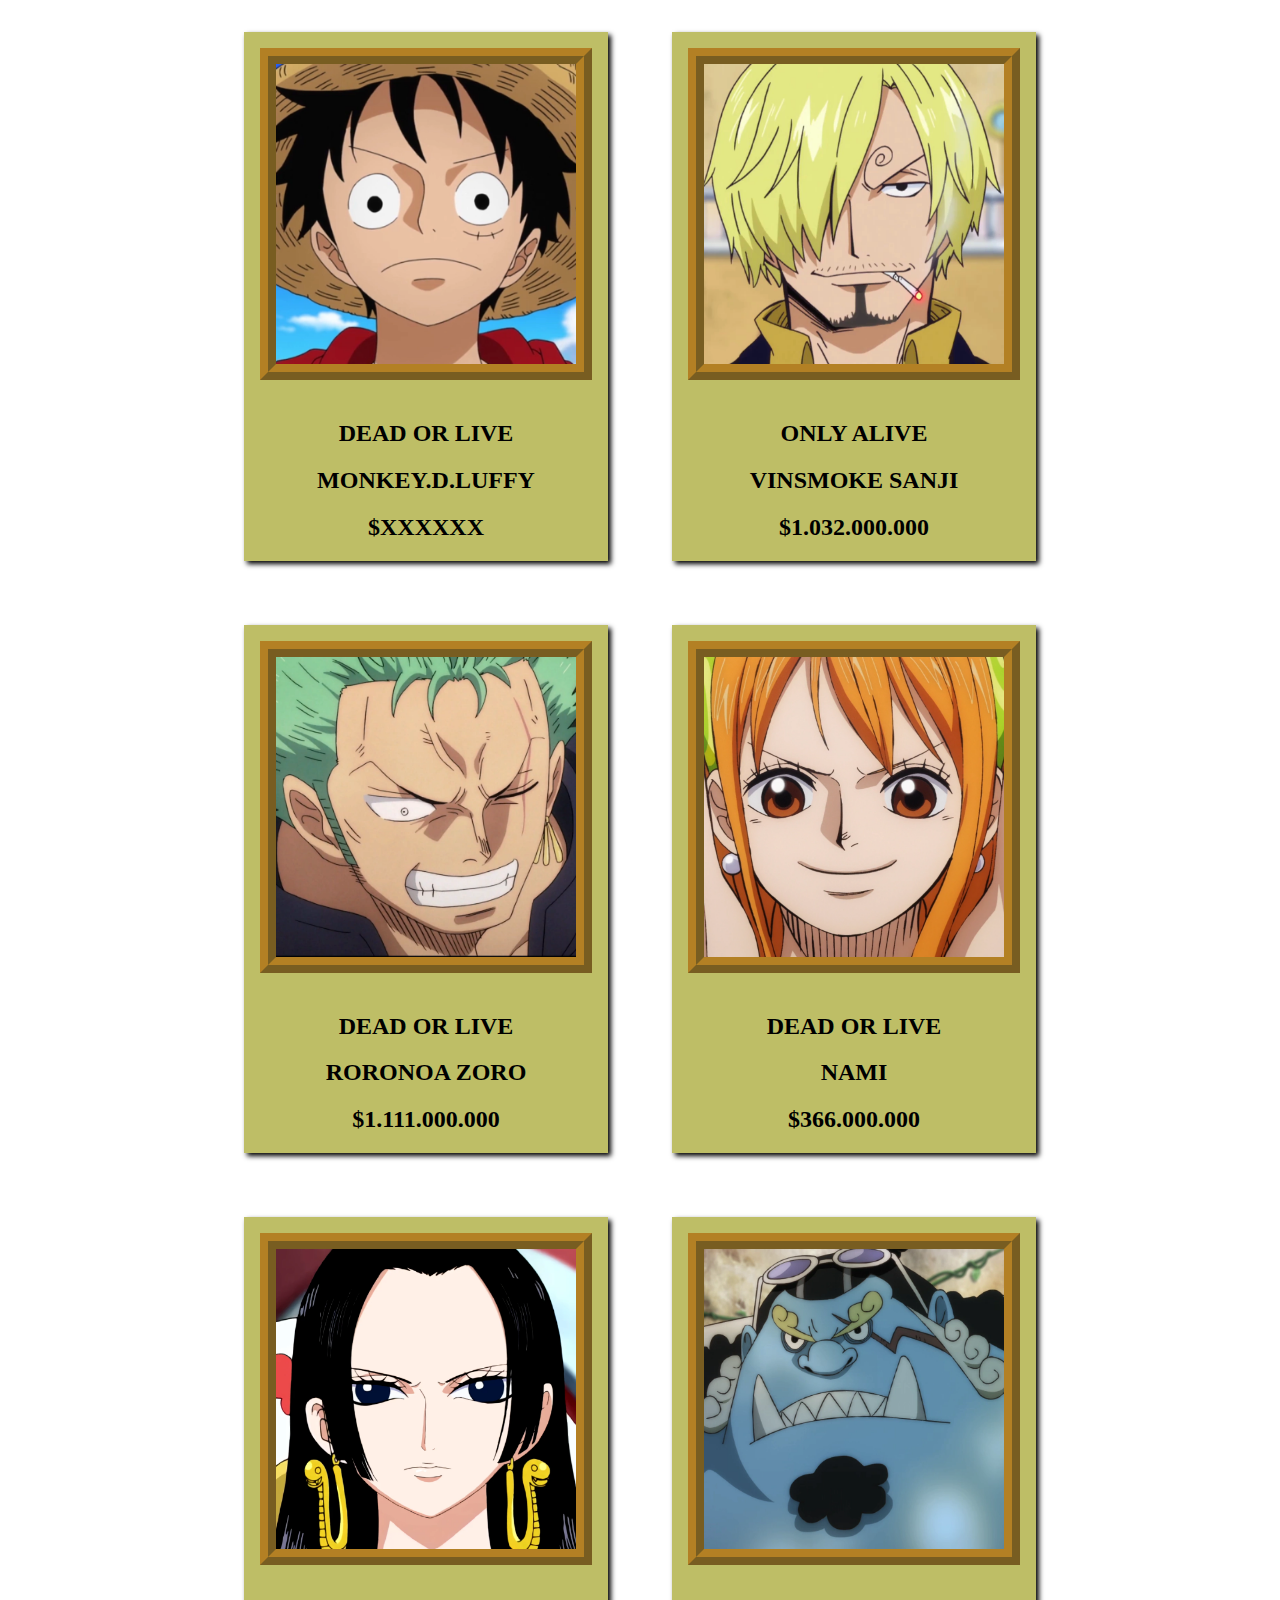
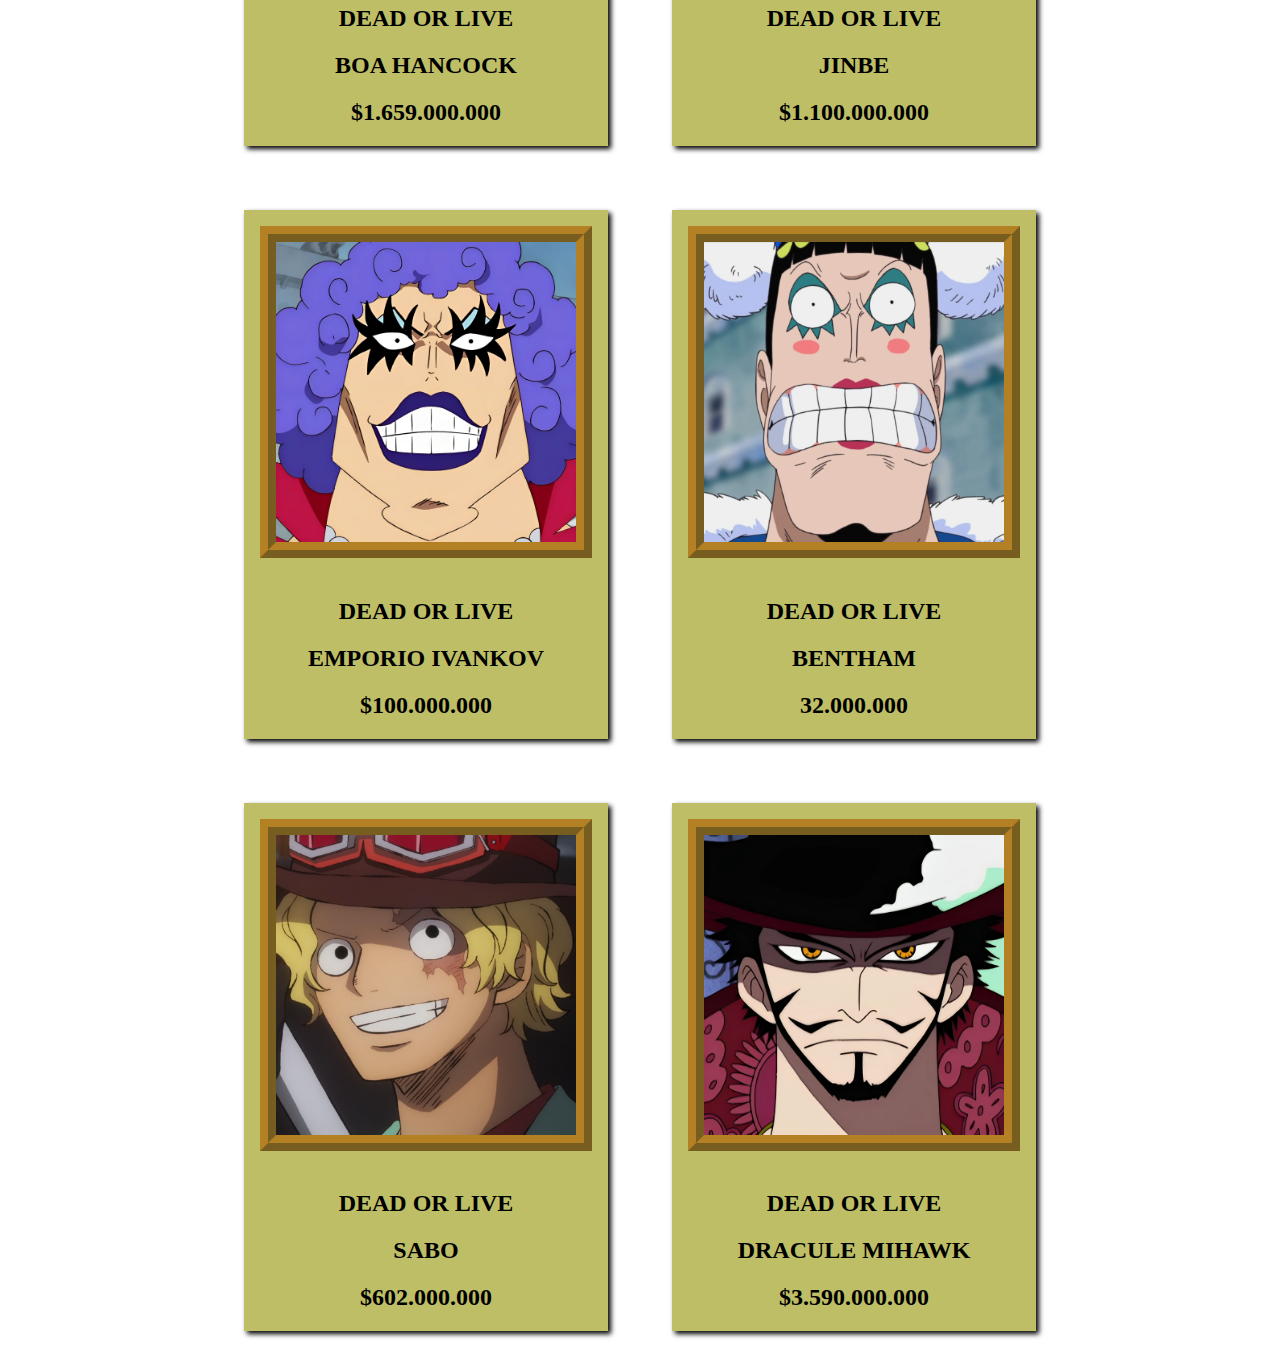
<file: punto_1/index.html>
<!DOCTYPE html>
<html lang="en">
<head>
    <meta charset="UTF-8">
    <meta name="viewport" content="width=device-width, initial-scale=1.0">
    <link rel="stylesheet" href="style.css">
    <title>Creando una Galería de Imágenes con Flexbox</title>
</head>
<body>
    <section>
        <article>
            <a href="https://onepiece.fandom.com/es/wiki/Monkey_D._Luffy" target="_blank"><img src="img/Luffy.webp" alt=""></a>
            <div class="recompensa">
                <h2>DEAD OR LIVE</h2>
                <h2><b>MONKEY.D.LUFFY</b></h2>
                <h2>$XXXXXX</h2>
            </div>
        </article>
        <article>
            <a href="https://onepiece.fandom.com/es/wiki/Sanji" target="_blank"><img src="img/Sanji_OnePiece01.webp" alt=""></a>
            <div class="recompensa">
                <h2>ONLY ALIVE</h2>
                <h2><b>VINSMOKE SANJI</b></h2>
                <h2>$1.032.000.000 </h2>
            </div>
        </article>
        <article>
            <a href="https://onepiece.fandom.com/es/wiki/Roronoa_Zoro" target="_blank"><img src="img/Roronoa_Zoro.webp" alt=""></a>
            <div class="recompensa">
                <h2>DEAD OR LIVE</h2>
                <h2><b>RORONOA ZORO</b></h2>
                <h2>$1.111.000.000 </h2>
            </div>
        </article>
        <article>
            <a href="https://onepiece.fandom.com/es/wiki/Nami" target="_blank"><img src="img/NamiOfficial_OnePiece01.webp" alt=""></a>
            <div class="recompensa">
                <h2>DEAD OR LIVE</h2>
                <h2><b>NAMI</b></h2>
                <h2>$366.000.000 </h2>
            </div>
        </article>
        <article>
            <a href="https://onepiece.fandom.com/es/wiki/Boa_Hancock" target="_blank"> <img src="img/Boa_Hancock_(personaje)_-_One_Piece.webp" alt=""></a>
            <div class="recompensa">
                <h2>DEAD OR LIVE</h2>
                <h2><b>BOA HANCOCK</b></h2>
                <h2>$1.659.000.000</h2>
            </div>
        </article>
        <article>
            <a href="https://onepiece.fandom.com/es/wiki/Jinbe" target="_blank"><img src="img/Jinbe.webp" alt=""></a>
            <div class="recompensa">
                <h2>DEAD OR LIVE</h2>
                <h2><b>JINBE</b></h2>
                <h2>$1.100.000.000</h2>
            </div>
        </article>
        <article>
            <a href="https://onepiece.fandom.com/es/wiki/Emporio_Ivankov" target="_blank"><img src="img/Emporio_Ivankov_(Character).webp" alt=""></a>
            <div class="recompensa">
                <h2>DEAD OR LIVE</h2>
                <h2><b>EMPORIO IVANKOV</b></h2>
                <h2>$100.000.000</h2>
            </div>
        </article>
        <article>
            <a href="https://onepiece.fandom.com/es/wiki/Bentham" target="_blank"><img src="img/Bentham_one_piece.webp" alt=""></a>
            <div class="recompensa">
                <h2>DEAD OR LIVE</h2>
                <h2><b>BENTHAM</b></h2>
                <h2>32.000.000</h2>
            </div>
        </article>
        <article>
            <a href="https://onepiece.fandom.com/es/wiki/Sabo" target="_blank"><img src="img/OPFilm14_-_Sabo.webp" alt=""></a>
            <div class="recompensa">
                <h2>DEAD OR LIVE</h2>
                <h2><b>SABO</b></h2>
                <h2>$602.000.000</h2>
            </div>
        </article>
        <article>
            <a href="https://onepiece.fandom.com/es/wiki/Dracule_Mihawk" target="_blank"><img src="img/Mihawk-OP.webp" alt=""></a>
            <div class="recompensa">
                <h2>DEAD OR LIVE</h2>
                <h2><b>DRACULE MIHAWK</b></h2>
                <h2>$3.590.000.000</h2>
            </div>
        </article>
    </section>
</body>
</html>
</file>
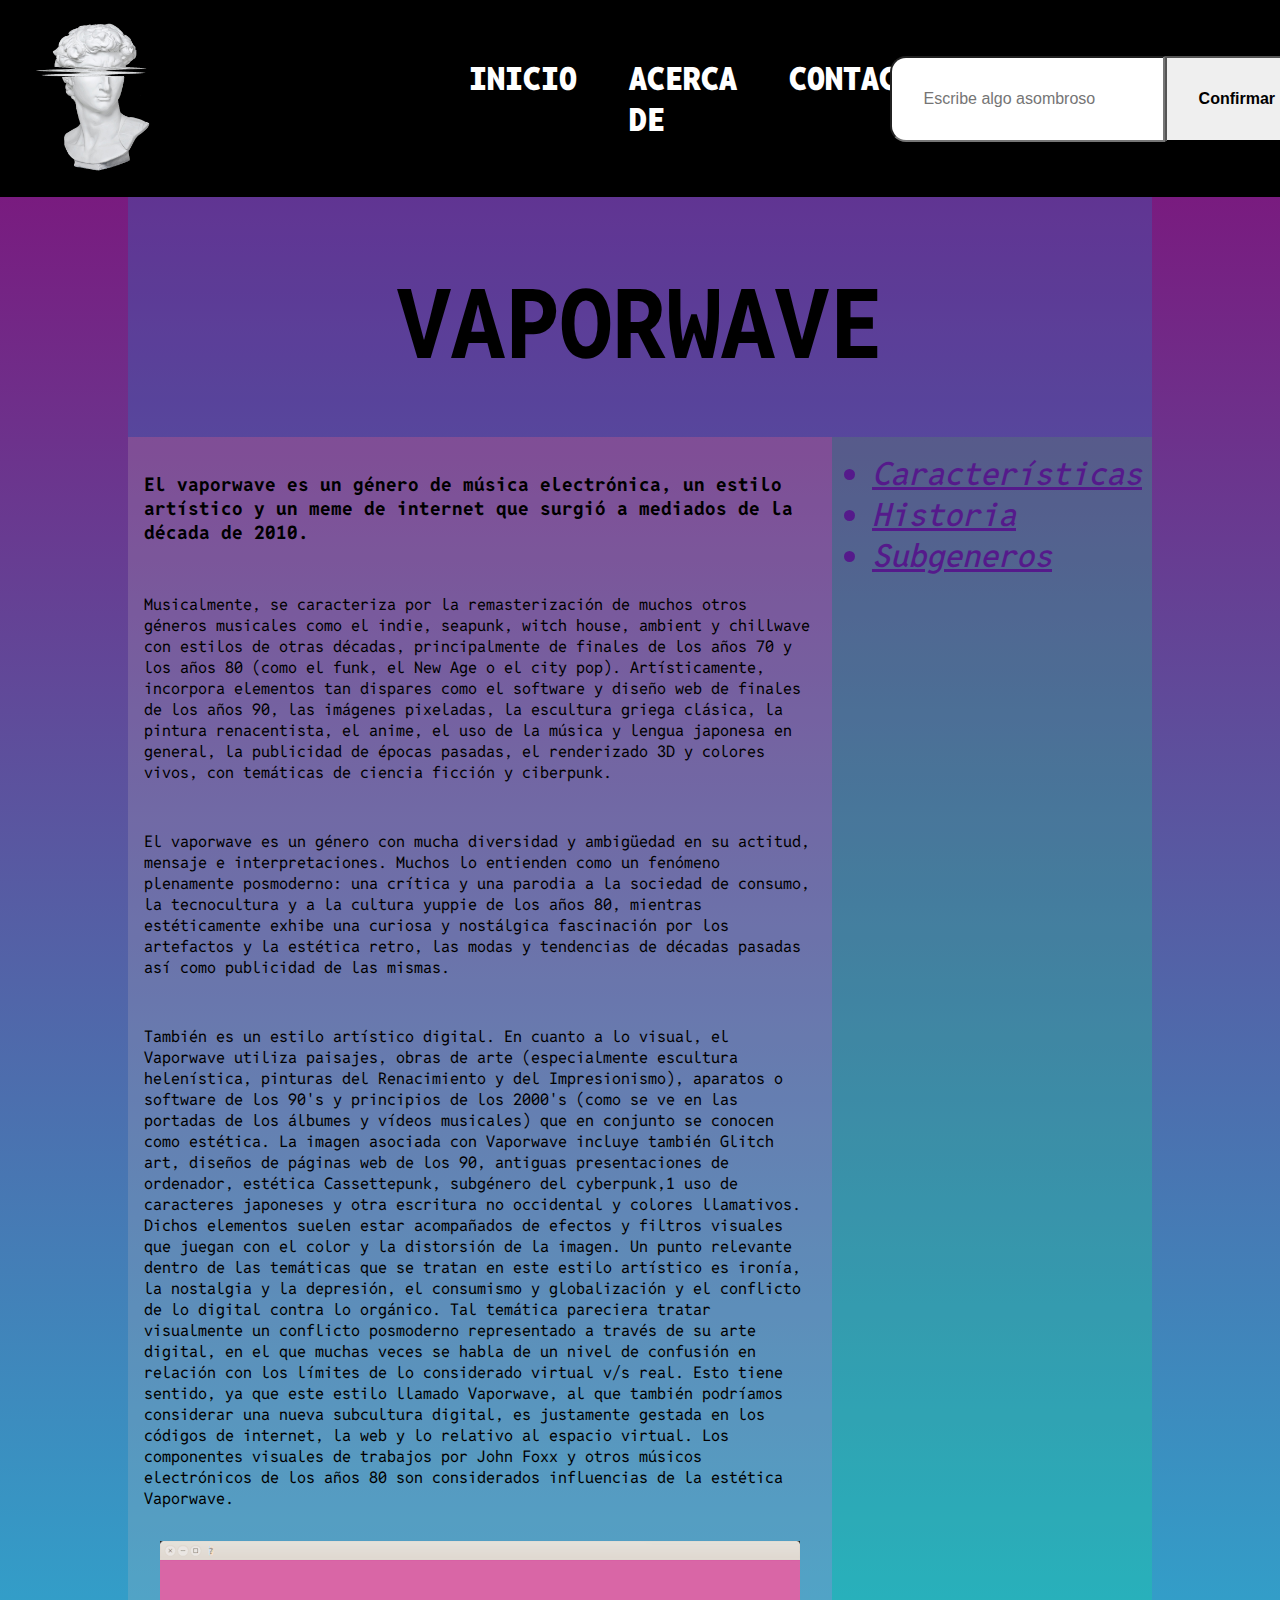
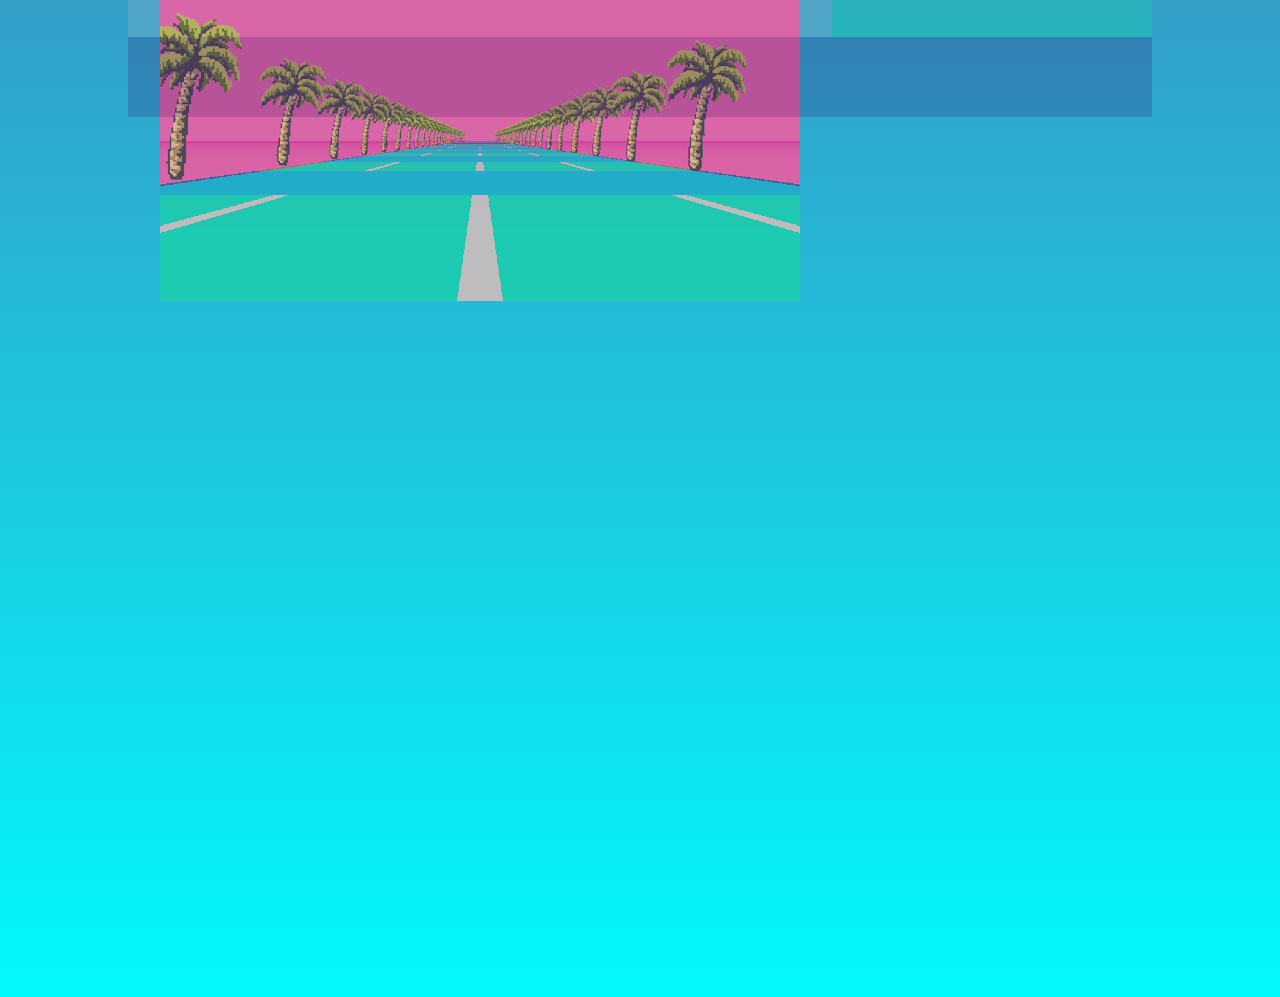
<file: punto_3/index.html>
<!DOCTYPE html>
<html lang="es">
<head>
    <meta charset="UTF-8">
    <meta name="viewport" content="width=device-width, initial-scale=1.0">
    <link rel="stylesheet" href="style.css">
    <link rel="preconnect" href="https://fonts.googleapis.com">
    <link rel="preconnect" href="https://fonts.gstatic.com" crossorigin>
    <link href="https://fonts.googleapis.com/css2?family=Reddit+Mono:wght@200..900&display=swap" rel="stylesheet">
    <title>Combinando Flexbox y Grid en un Header de Sitio Web</title>
</head>
<body>   
    <header class="main_header">
        <div class="logo">
            <a href="https://www.youtube.com/watch?v=dQw4w9WgXcQ" target="_blank"><img src="img/2.png" alt=""></a>
        </div>
        <nav class="main_nav">
            <ul>
                <a href=""><li>INICIO</li></a>
                <a href=""><li>ACERCA DE</li></a>
                <a href=""><li>CONTACTO</li></a>
            </ul>
        </nav>
        <div class="widget">
            <input type="text" placeholder="Escribe algo asombroso">
            <button type="submit"><a href=""></a>Confirmar</button>
        </div>
    </header>
    <div class="container">  
        <header class="header_container">
            <div>
                <h1>VAPORWAVE</h1>
            </div>
        </header>  
        <main>
            <article>

                <h3>El vaporwave es un género de música electrónica, un estilo artístico y un meme de internet que surgió a mediados de la década de 2010.</h3>
               <p>Musicalmente, se caracteriza por la remasterización de muchos otros géneros musicales como el indie, seapunk, witch house, ambient y chillwave con estilos de otras décadas, principalmente de finales de los años 70 y los años 80 (como el funk, el New Age o el city pop). Artísticamente, incorpora elementos tan dispares como el software y diseño web de finales de los años 90, las imágenes pixeladas, la escultura griega clásica, la pintura renacentista, el anime, el uso de la música y lengua japonesa en general, la publicidad de épocas pasadas, el renderizado 3D y colores vivos, con temáticas de ciencia ficción y ciberpunk.</p>
               <p>El vaporwave es un género con mucha diversidad y ambigüedad en su actitud, mensaje e interpretaciones. Muchos lo entienden como un fenómeno plenamente posmoderno: una crítica y una parodia a la sociedad de consumo, la tecnocultura y a la cultura yuppie de los años 80, mientras estéticamente exhibe una curiosa y nostálgica fascinación por los artefactos y la estética retro, las modas y tendencias de décadas pasadas así como publicidad de las mismas.</p>
               <p>También es un estilo artístico digital. En cuanto a lo visual, el Vaporwave utiliza paisajes, obras de arte (especialmente escultura helenística, pinturas del Renacimiento y del Impresionismo), aparatos o software de los 90's y principios de los 2000's (como se ve en las portadas de los álbumes y vídeos musicales) que en conjunto se conocen como estética. La imagen asociada con Vaporwave incluye también Glitch art, diseños de páginas web de los 90, antiguas presentaciones de ordenador, estética Cassettepunk, subgénero del cyberpunk,1​ uso de caracteres japoneses y otra escritura no occidental y colores llamativos. Dichos elementos suelen estar acompañados de efectos y filtros visuales que juegan con el color y la distorsión de la imagen. Un punto relevante dentro de las temáticas que se tratan en este estilo artístico es ironía, la nostalgia y la depresión, el consumismo y globalización y el conflicto de lo digital contra lo orgánico. Tal temática pareciera tratar visualmente un conflicto posmoderno representado a través de su arte digital, en el que muchas veces se habla de un nivel de confusión en relación con los límites de lo considerado virtual v/s real. Esto tiene sentido, ya que este estilo llamado Vaporwave, al que también podríamos considerar una nueva subcultura digital, es justamente gestada en los códigos de internet, la web y lo relativo al espacio virtual. Los componentes visuales de trabajos por John Foxx y otros músicos electrónicos de los años 80 son considerados influencias de la estética Vaporwave.</p>
               <img src="img/tumblr_static_ejxdvgm1rpk4osgokok8c0cs_640_v2.gif" alt="">
            </article>
        </main>
        <aside>
            <ul>
                <a href=""><li>Características</li></a>
                <a href=""><li>Historia</li></a>
                <a href=""><li>Subgeneros</li></a>
            </ul>
        </aside>
            
        <footer>
        </footer>
    </div>
    
</body>
</html>
</file>
<file: punto_1/style.css>
html {
    font-family: 'Times New Roman', Times, serif;
    color: rgb(0, 0, 0);
}

.recompensa {
    font-size: 1rem;
    font-weight: 100;
    text-align: center;
    text-justify: distribute;
    
}
body {
    margin: 0;
    background-image: url("https://i.pinimg.com/originals/3e/80/89/3e80897da2bed8975b7b39e55d2a768d.jpg");
    /*
    background-image:url("https://i.pinimg.com/originals/47/9b/f3/479bf37a046c21e20a3e1d47eb935cdf.jpg");
    */
    background-size:rem;
}

img {
    width: 300px;
    height: 300px;
    margin: 1em;
    padding:0;
    border-style: ridge;
    border-color: rgba(175, 103, 10, 0.705);
    border-width: 1rem;
    /*
    border: 0.5rem ridge gold;
    */
}

article {
    margin: 2em;
    background: rgb(190, 190, 102);
    box-shadow: 3px 3px 5px black;
  
}

section {
    display: flex;
    flex-wrap: wrap;
    justify-content: center;
}

img:hover {
    transition: 0.30s;
    box-shadow: 0rem 0.4rem 0.5rem black;
    border-color: goldenrod;
    border-style: ridge;
    border-width: 1rem;
    opacity: 0.8;
}
</file>
<file: punto_3/style.css>
html {
    font-family: "Reddit Mono", monospace;
    font-optical-sizing: auto;
    font-weight: 400;
    font-style: normal;
}
body {
    background: linear-gradient(#830975,#01fafc);
    background-size: 100vh auto;
    margin: 0;
    padding: 0;
}

.main_header {
    display: grid;
    grid-template-columns: repeat(3, 35%);
    align-items: center;
    padding: 1rem;
    background-color: rgb(0, 0, 0);
}

.main_nav ul {
    display: flex;
    list-style: none;
    padding: 0;
    margin: 0;
}

.main_nav ul li {
    padding: 1rem;
    color: white;
    font-size: xx-large;
    font-weight: 900;
    display: inline-flex;
    margin-right: 20px;
}

.main_nav ul li:hover {
    padding: 1rem;
    transition: 0.40s;
    background-color: #727272;
}

.main_nav ul li a {
    color: #fff;
    text-decoration: none;
}

.widget {
    display: flex;
    align-items: center;
}

.widget input[type="text"] {
    font-size: 1rem;
    padding: 2rem 2rem ;
    border-top-left-radius: 1rem;
    border-bottom-left-radius: 1rem;
    background-color: #ffffff;
}

.widget button {
    font-size: 1rem;
    font-weight: 700;
    font-family: "Roboto", sans-serif;
    padding: 2rem 2rem;
    border-top-right-radius: 1rem;
    border-bottom-right-radius: 1rem;
    cursor: pointer;
}

.widget button:hover {
    background-image: url("img/1.png");
    background-size: 10rem auto;
}

.logo img {
    width: 10rem;
    height: 10rem;
}

.container {
    display: grid;
    grid-template-columns: repeat(20, 1fr);
    grid-template-rows: repeat(30, 5rem);
}

.header_container {
    grid-column: 3 / 19;
    grid-row:1 / 4;
    background-color: rgba(2, 154, 224, 0.199);

}

.header_container div {
    font-size: 3rem;
    font-weight: 400;
    display: flex;
    justify-content: center;
    align-items: center;
}

.text_area {
    grid-column: 3/19;
    grid-row: 4 / 5;
    background-color: blue;
}

.container main {
    grid-column: 3 / 14;
    grid-row: 4 / 19;
    background-color: rgba(204, 192, 192, 0.199);

}

.container main article{
    font-size: medium;
    padding: 1rem;
    text-align: start;
    gap: 1rem;
    display: grid;
    justify-items: center;
}

.container aside {
    grid-column: 14 / 19;
    grid-row: 4 / 19;
    background-color: rgba(0, 255, 136, 0.199);
}

.container aside ul li {
    font-weight: 500;
    font-size: 2rem;
    font-style: italic;
}


footer {
    grid-column: 3 / 19;
    grid-row: 19 / 20;
    background-color: rgba(59, 8, 107, 0.199);
}
</file>
